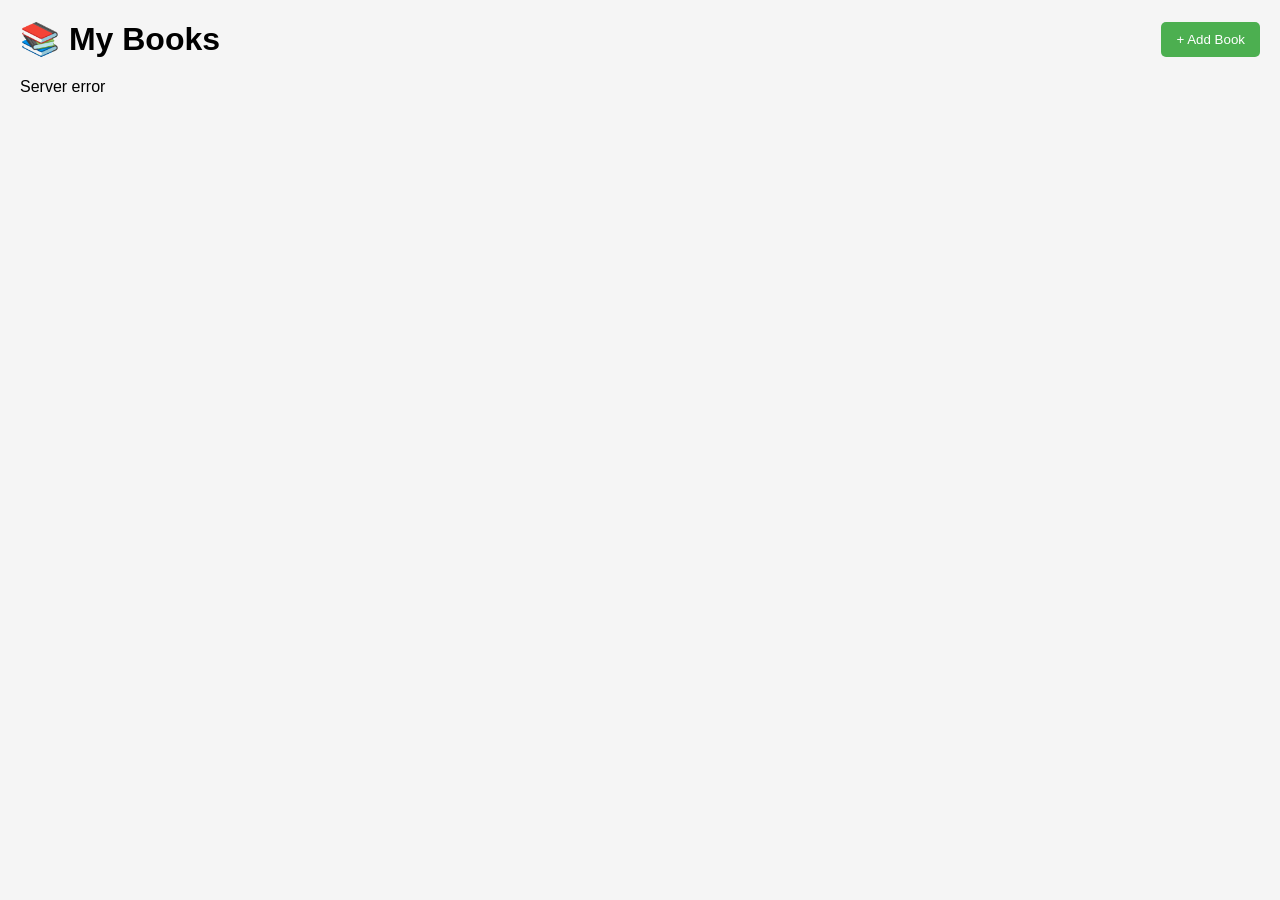
<file: 14 - 16 JS SPSH/Fetch2/index.html>
<!DOCTYPE html>
<html lang="en">
<head>
  <meta charset="UTF-8" />
  <title>Books App</title>
  <link rel="stylesheet" href="style.css" />
</head>
<body>

  <header>
    <h1>📚 My Books</h1>
    <button id="openForm">+ Add Book</button>
  </header>

  <div class="notification"></div>

  <section class="product-list"></section>

  <!-- CREATE FORM -->
  <div class="product-create">
    <form class="form">
      <h2>Add new book</h2>

      <input type="text" id="title" placeholder="Title" />
      <input type="text" id="author" placeholder="Author" />
      <input type="number" id="year" placeholder="Year" />
      <input type="text" id="image" placeholder="Image URL" />

      <button type="button" class="create-btn">Create</button>
    </form>
  </div>

  <script src="app.js"></script>
</body>
</html>
</file>
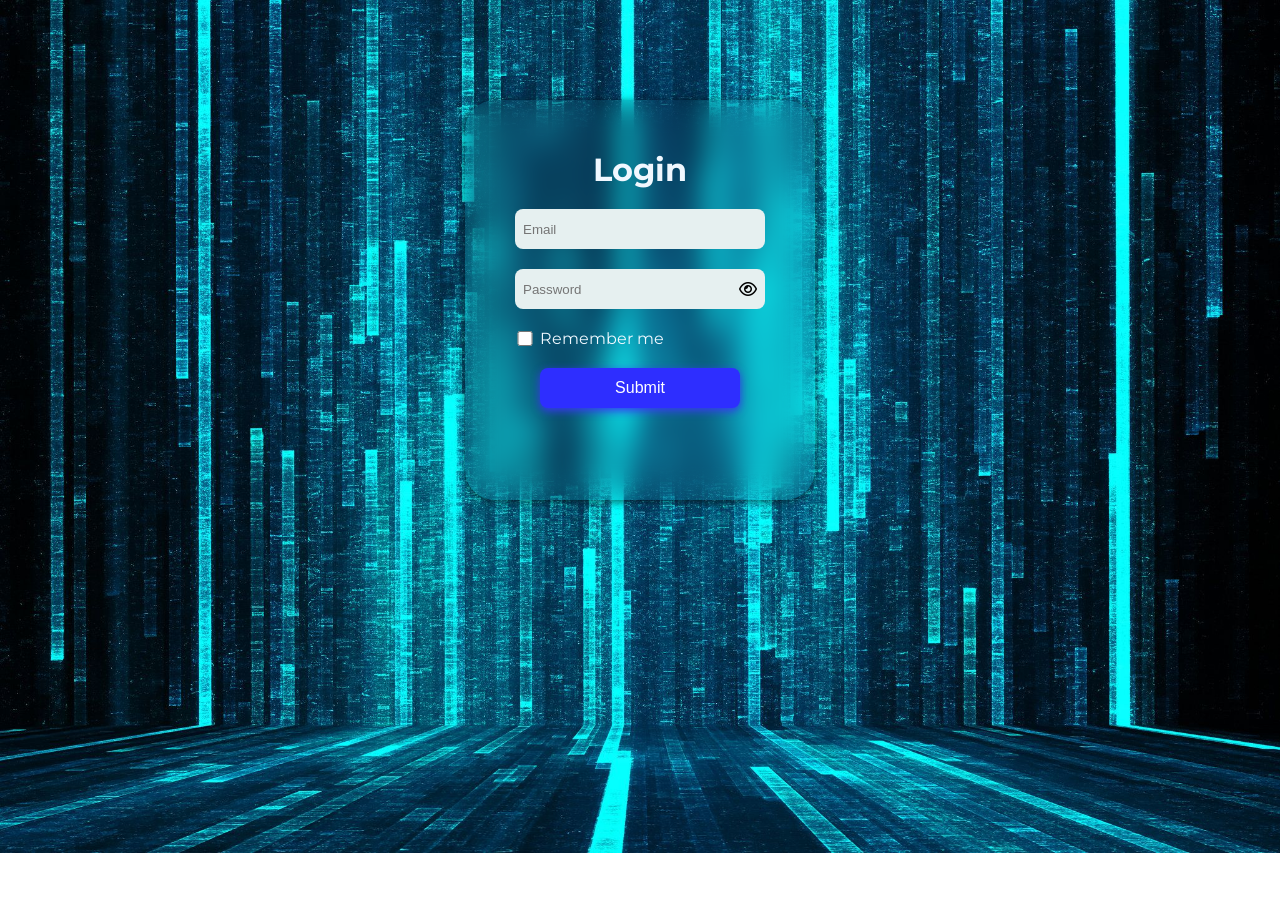
<file: 14 - 16 JS SPSH/RegEx/index.html>
<!DOCTYPE html>
<html lang="en">
  <head>
    <meta charset="UTF-8" />
    <meta name="viewport" content="width=device-width, initial-scale=1.0" />
    <link rel="stylesheet" href="style.css" />
    <link
      rel="stylesheet"
      href="https://cdnjs.cloudflare.com/ajax/libs/font-awesome/6.5.2/css/all.min.css"
    />
    <title>Login page</title>
  </head>
  <body>
    <div class="notif">Default text</div>

    <div class="container">
      <h1>Login</h1>
      <form>
        <input class="email" type="text" placeholder="Email" />
        <div>
          <input class="password" type="password"placeholder="Password" />
          <i class="fa-regular fa-eye i"></i>
        </div>
        <div class="checkbox">
          <label><input class="remember" type="checkbox" />Remember me</label>
        </div>
      </form>
      <div class="btn">
        <button class="login-btn">Submit</button>
      </div>
    </div>
    <script src="app.js"></script>
  </body>
</html>
</file>
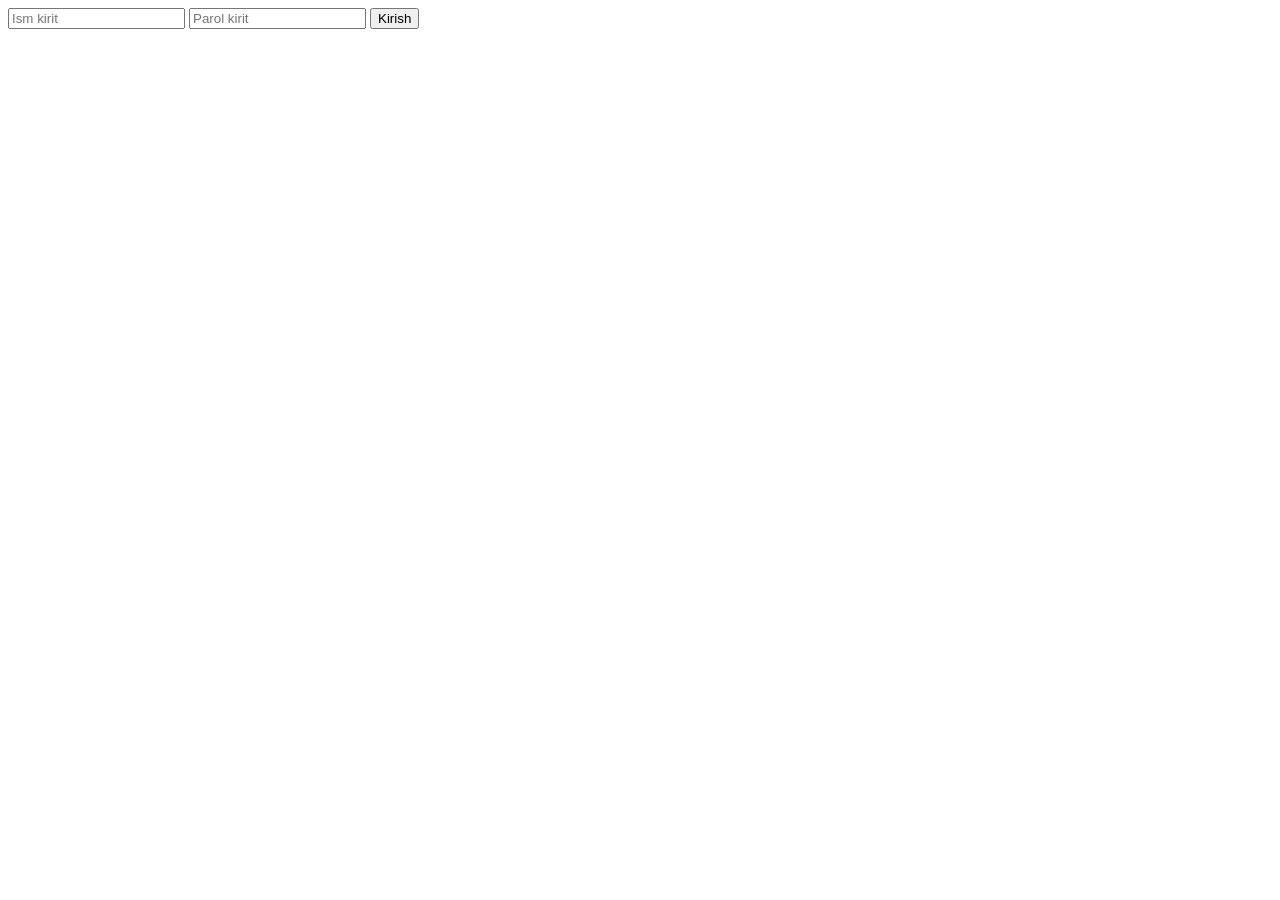
<file: 14 - 16 JS SPSH/Takrorlash2/index.html>
<!DOCTYPE html>
<html lang="en">
<head>
    <meta charset="UTF-8">
    <meta name="viewport" content="width=device-width, initial-scale=1.0">
    <title>Document</title>
</head>
<body>
    <div class="container">
        <!-- <input type="text" id="username" placeholder="Username">
        <button type="submit" id="btn">Yuborish</button> -->

        <!-- <input type="color", id="color"> -->

        <!-- <input type="text", id="changeColor" placeholder="rang nomini kirit"> -->

        <form id="form">
            <input type="text", id="username", placeholder="Ism kirit">
            <input type="password", id="password", placeholder="Parol kirit">
            <button  id="login">Kirish</button>
        </form>
    </div>
    <script src="main.js"></script>
</body>
</html>
</file>
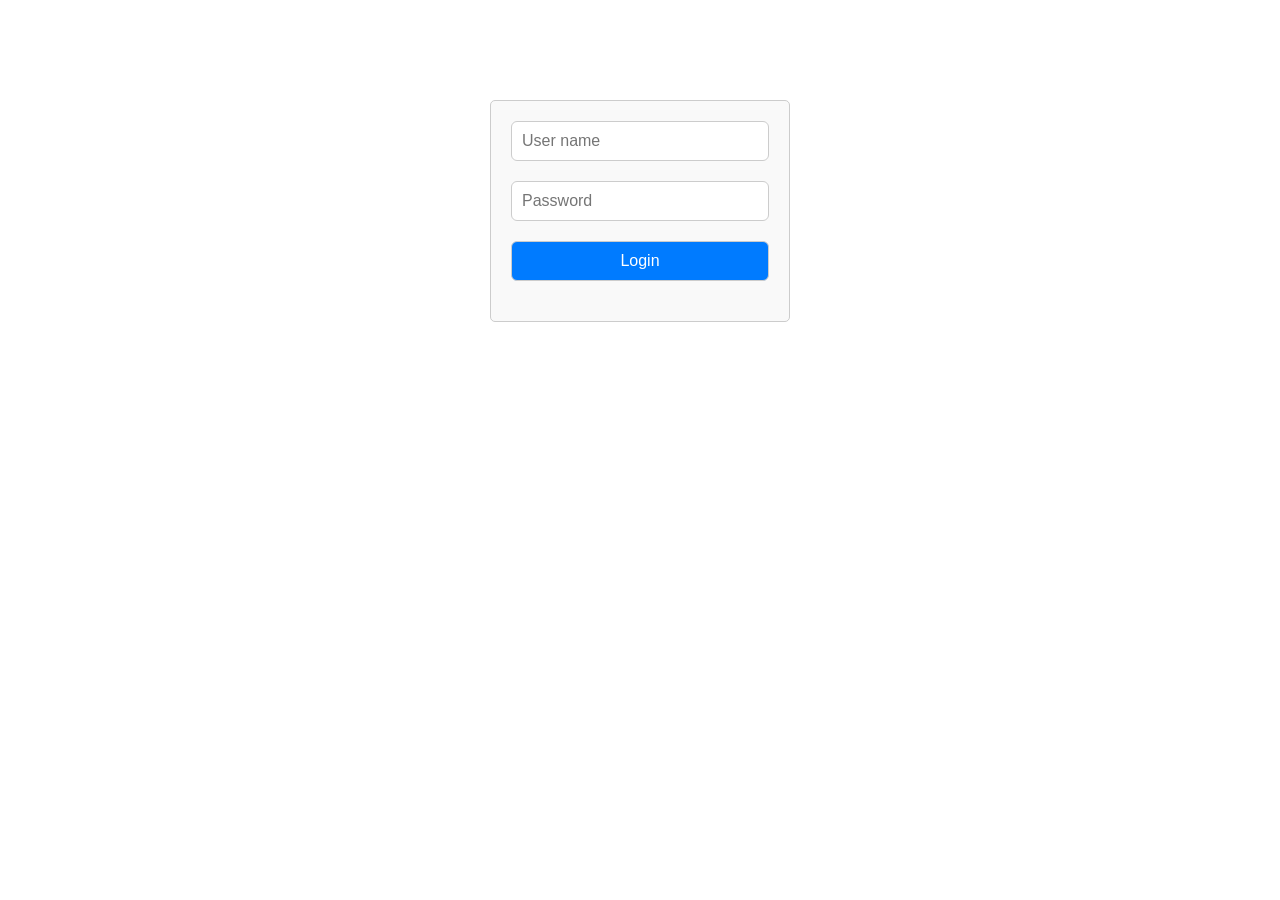
<file: JS/DOM amaliyot/index.html>
<!DOCTYPE html>
<html lang="en">
<head>
    <meta charset="UTF-8">
    <meta name="viewport" content="width=device-width, initial-scale=1.0">
    <link rel="stylesheet" href="style.css  ">
    <title>Login</title>
</head>
<body>
    <form id="myForm" >
        <input type="text" id="username" placeholder="User name">
        <input type="password" id="password", placeholder="Password">
        <button type="submit" id="loginBtn">Login</button>
        <p id="error"></p>
    </form>    

    <script src="main.js"></script>
</body>
</html>
</file>
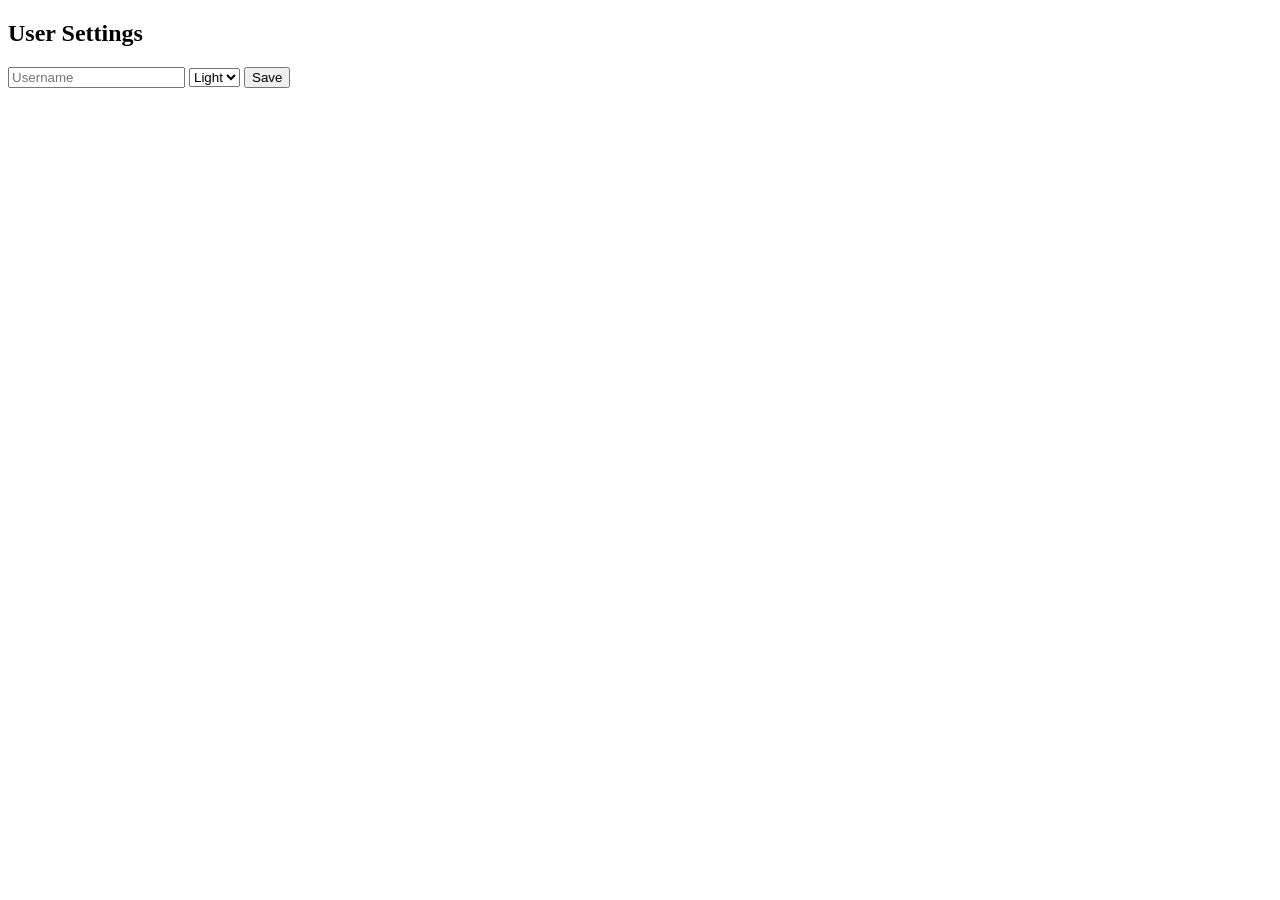
<file: 14 - 16 JS SPSH/Storage/inedex.html>
<!DOCTYPE html>
<html lang="en">
  <head>
    <meta charset="UTF-8" />
    <link rel="icon" href="./car.jpg" >
    <meta name="viewport" content="width=device-width, initial-scale=1.0" />
    <title>Document</title>
  </head>
  <body>
    <h2>User Settings</h2>

    <input id="username" placeholder="Username" />
    <select id="theme">
      <option value="light">Light</option>
      <option value="dark">Dark</option>
    </select>

    <button id="save">Save</button>

    <script src="app.js"></script>
  </body>
</html>
</file>
<file: 14 - 16 JS SPSH/Fetch2/style.css>
* {
  margin: 0;
  padding: 0;
  box-sizing: border-box;
  font-family: sans-serif;
}

body {
  background: #f5f5f5;
  padding: 20px;
}

header {
  display: flex;
  justify-content: space-between;
  align-items: center;
  margin-bottom: 20px;
}

header button {
  padding: 10px 15px;
  border: none;
  background: #4caf50;
  color: white;
  cursor: pointer;
  border-radius: 5px;
}

.product-list {
  display: grid;
  grid-template-columns: repeat(auto-fill, minmax(220px, 1fr));
  gap: 20px;
}

.product {
  background: white;
  padding: 15px;
  border-radius: 8px;
  box-shadow: 0 2px 6px rgba(0, 0, 0, 0.1);
}

.product img {
  width: 100%;
  height: 200px;
  object-fit: cover;
  border-radius: 5px;
}

.product h3 {
  margin: 10px 0;
}

.notification {
  display: none;
  padding: 10px;
  margin-bottom: 15px;
  color: white;
  border-radius: 5px;
}

.product-create {
  position: fixed;
  inset: 0;
  background: rgba(0, 0, 0, 0.5);
  display: none;
  align-items: center;
  justify-content: center;
}

.product-create.active {
  display: flex;
}

.form {
  background: white;
  padding: 20px;
  border-radius: 8px;
  width: 300px;
  display: flex;
  flex-direction: column;
  gap: 10px;
}

.form input {
  padding: 8px;
}

.create-btn {
  background: #2196f3;
  color: white;
  border: none;
  padding: 10px;
  cursor: pointer;
}
</file>
<file: 14 - 16 JS SPSH/RegEx/style.css>
@import url("https://fonts.googleapis.com/css2?family=Montserrat:ital,wght@0,100..900;1,100..900&display=swap");
* {
  margin: 0;
  padding: 0;
  box-sizing: border-box;
}
body {
  background: url(./login\ page\ bg.jpg);
  background-repeat: no-repeat;
  background-size: cover;
  font-family: "Montserrat", sans-serif;
}
.container {
  width: 350px;
  height: 400px;
  border-radius: 30px;
  background: transparent;
  backdrop-filter: blur(15px);
  box-shadow: 0 2px 8px rgba(0, 0, 0, 0.6);
  padding: 70px 50px;
  margin: 100px auto;
}
h1 {
  text-align: center;
  margin-top: -20px;
  margin-bottom: 20px;
  color: aliceblue;
}
form {
  display: flex;
  flex-direction: column;
  gap: 20px;
}
form .email,
.password {
  width: 250px;
  height: 40px;
  outline: none;
  background-color: rgb(230, 240, 240);
  border: none;
  padding: 0 8px;
  border-radius: 8px;
}
form div:nth-child(2) {
  position: relative;
}
form div:nth-child(2) i {
  position: absolute;
  top: 12px;
  right: 8px;
  cursor: pointer;
}
/* form div:nth-child(2) i:hover {
  width: 25px;
  height: 25px;
  background-color: #9b8d8dc8;
} */
.checkbox label {
  display: flex;
  align-items: center;
  gap: 5px;
  color: aliceblue;
}
label input {
  width: 20px;
  height: 15px;
}
.btn {
  text-align: center;
  margin: 20px 0;
}
.login-btn {
  width: 200px;
  height: 40px;
  border-radius: 8px;
  border: none;
  cursor: pointer;
  font-size: 16px;
  background-color: rgb(46, 46, 255);
  box-shadow: 0 3px 8px rgb(57, 57, 244);
  color: #fff;
}
.login-btn:hover {
  box-shadow: 0 4px 8px rgb(49, 49, 175);
  transition: 0.4s ease;
  transform: scale(1.02);
}
.notif {
  position: fixed;
  top: 20px;
  right: 20px;
  min-width: 250px;
  padding: 20px;
  background: red;
  border-radius: 10px;
  color: #fff;
  display: none;
  z-index: 999;
  font-size: 18px;
  animation: notified 3.5s ease-in-out forwards;
}
@keyframes notified {
  0% {
    transform: translateX(400px);
    opacity: 0;
  }
  15% {
    transform: translateX(0);
    opacity: 1;
  }
  85% {
    transform: translateX(0);
    opacity: 1;
  }
  100% {
    transform: translateX(400px);
    opacity: 0;
  }
}
</file>
<file: JS/DOM amaliyot/style.css>
* {
  margin: 0;
  padding: 0;
  box-sizing: border-box;
}

form {
  width: 300px;
  margin: 100px auto;
  padding: 20px;
  border: 1px solid #ccc;
  border-radius: 5px;
  background-color: #f9f9f9;
  display: flex;
  flex-direction: column;
  gap: 20px;
}
form input,
button {
  padding: 10px;
  border: 1px solid #ccc;
  border-radius: 6px;
  font-size: 16px;
  outline: none;
}

form input:focus {
  border-color: #007bff;
  box-shadow: 0 0 5px rgba(0, 123, 255, 0.5);
}

form button {
  background-color: #007bff;
  color: white;
  cursor: pointer;
  transition: background-color 0.3s ease;
}
</file>
